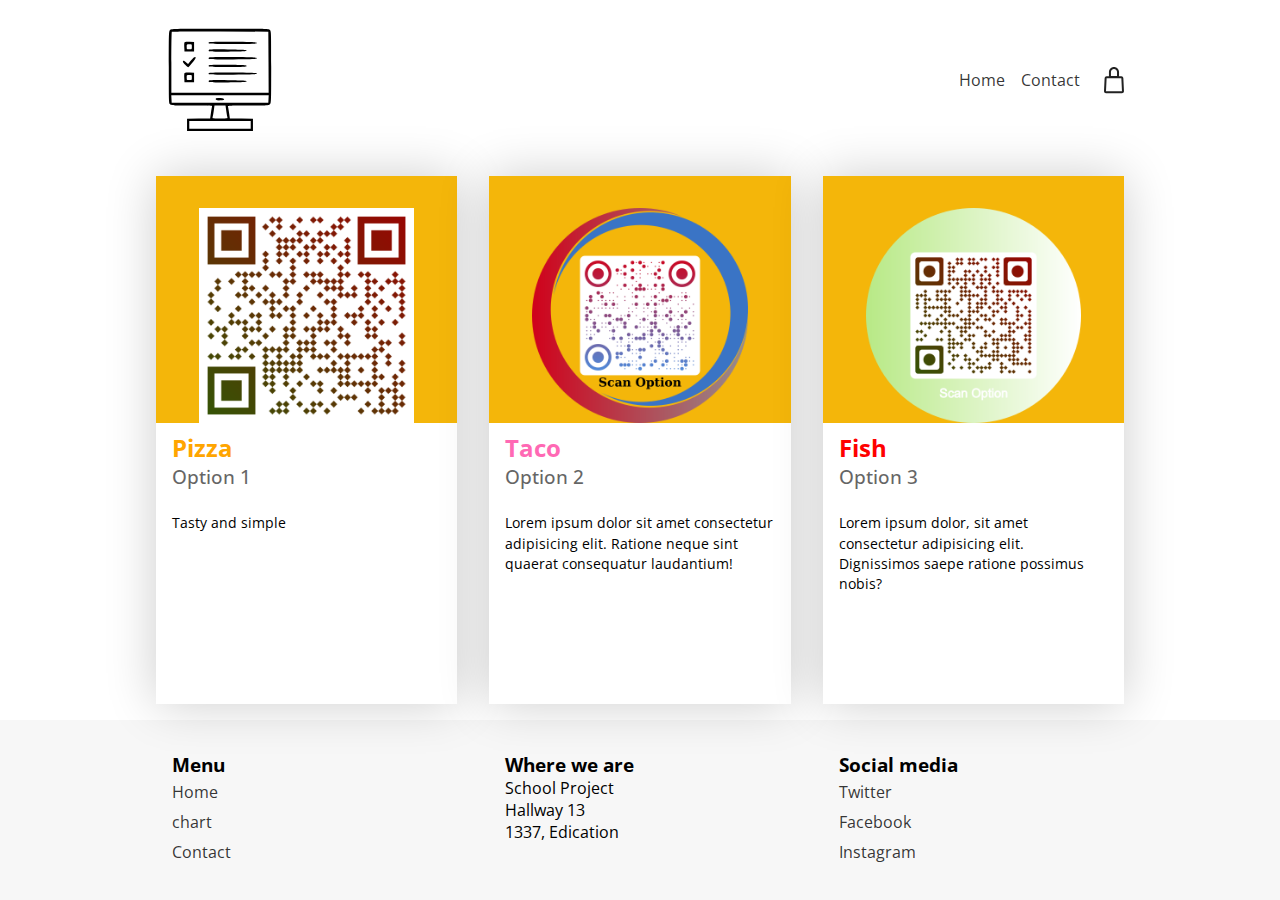
<file: Java Qr Hemsida/index.html>
<!DOCTYPE html>
<html lang="en">

<head>
    <meta charset="UTF-8">
    <meta name="viewport" content="width=device-width, initial-scale=1.0">
    <title>Sinus skateboards</title>
    <link href="https://fonts.googleapis.com/css2?family=Open+Sans:wght@400;700&display=swap" rel="stylesheet">
    <link rel="stylesheet" href="css/style.css">
    <script src="js/script.js" defer></script>
</head>

<body>
    <div class="wrapper">
        <header>
            <img src="img/Poll.svg" alt="sinus" class="logo">
            <nav id="header-navigation">
                <a href="#">Home</a>
                <a href="#">Products</a>
                <a href="#">Contact</a>

                <img src="img/icon-bag.svg" alt="cart">
            </nav>
        </header>
        <main>
            <article class="art-1">
                <figure><img src="img/Option1.png" alt="hoodie"></figure>
                <h2>Pizza</h2>
                <h3>Option 1</h3>
                <p>Tasty and simple</p>
                
            </article>
            <article class="art-2">
                <figure><img src="img/Option2.png" alt="hoodie"></figure>
                <h2>Taco</h2>
                <h3>Option 2</h3>
                <p>Lorem ipsum dolor sit amet consectetur adipisicing elit. Ratione neque sint quaerat consequatur
                    laudantium!</p>
                
            </article>
            <article class="art-3">
                <figure><img src="img/Option3.png" alt="hoodie"></figure>
                <h2>Fish</h2>
                <h3>Option 3</h3>
                <p>Lorem ipsum dolor, sit amet consectetur adipisicing elit. Dignissimos saepe ratione possimus nobis?
                </p>
                
            </article>
            
        </main>
        
        <footer>
            <section>
                <article>
                    <h3>Menu</h3>
                    <a href="chart.html">Home</a>
                    <a href="chart.html">chart</a>
                    <a href="#">Contact</a>
                </article>
                <article>
                    <h3>Where we are</h3>
                    <p>School Project <br>
                        Hallway 13 <br>
                        1337, Edication</p>
                </article>
                <article>
                    <h3>Social media</h3>
                    <a href="#">Twitter</a>
                    <a href="#">Facebook</a>
                    <a href="#">Instagram</a>
                </article>
            </section>
        </footer>
    </div>
</body>

</html>
</file>
<file: Java Qr Hemsida/css/style.css>
/* :root selectar rootelementet vilket är html-elementet. Men specifiteten är högre än om vi hade selectat html */
:root {
    /* en css custom property (alltså variabel) */
    --width: 1000px;
  }
  * {
    margin: 0;
    padding: 0;
    border: 0;
  }
  
  .active {
    background-color: blue;
    color: white;
  }
  
  .wrapper {
    height: 100vh;
    font-family: "Open Sans", sans-serif;
    display: flex;
    flex-flow: column nowrap;
    align-items: center;
  }
  
  header {
    /* var(--width) innebär 1000px */
    max-width: var(--width);
    width: 100%;
    padding: 1rem;
    display: flex;
    align-items: center;
    justify-content: space-between;
    box-sizing: border-box;
  }
  
  header > img.logo {
    max-width: 8rem;
    width: 100%;
  }
  
  header nav {
    display: flex;
    align-items: center;
  }
  
  header nav a,
  footer a {
    color: rgba(0, 0, 0, 0.8);
    text-decoration: none;
    margin: 0 0.5rem;
  }
  
  footer section article {
    display: flex;
    flex-direction: column;
  }
  
  header nav img {
    margin-left: 1rem;
  }
  
  main {
    max-width: var(--width);
    display: flex;
    flex: 1;
    justify-content: center;
    align-items: center;
  }
  
  main article {
    height: 33rem;
    width: 100%;
    margin: 1rem;
    background: white;
    display: flex;
    flex-direction: column;
    box-shadow: 0 0 3rem rgba(0, 0, 0, 0.2);
  }
  
  main article figure {
    padding: 2rem 1rem 0 1rem;
    background: rgb(244, 182, 10);
    display: flex;
    flex-direction: column;
    justify-content: flex-end;
    align-items: center;
  }
  
  main article figure img {
    width: 80%;
  }
  
  main article h2 {
    padding: 0.5rem 1rem 0rem 1rem;
  }
  main article h3 {
    padding: 0rem 1rem 1rem 1rem;
    font-weight: 500;
    opacity: 0.6;
  }
  
  main article p {
    padding: 0.5rem 1rem;
    font-size: 0.9rem;
    line-height: 140%;
  }
  
  main article button {
    appearance: none;
    border: none;
    background: #222;
    color: #eee;
    margin: auto auto 2rem auto;
    padding: 1rem 1.5rem;
    width: 6rem;
    border-radius: 0.25rem;
  }
  
  footer {
    width: 100%;
    background: rgba(0, 0, 0, 0.03);
    height: 16rem;
    display: flex;
    justify-content: center;
    padding: 2rem 0;
  }
  
  footer section {
    max-width: var(--width);
    width: 100%;
    display: flex;
    box-sizing: border-box;
  }
  
  footer section article {
    flex: 1;
    margin: 0 2rem;
  }
  
  footer section article a {
    margin: 0.25rem 0;
  }
</file>
